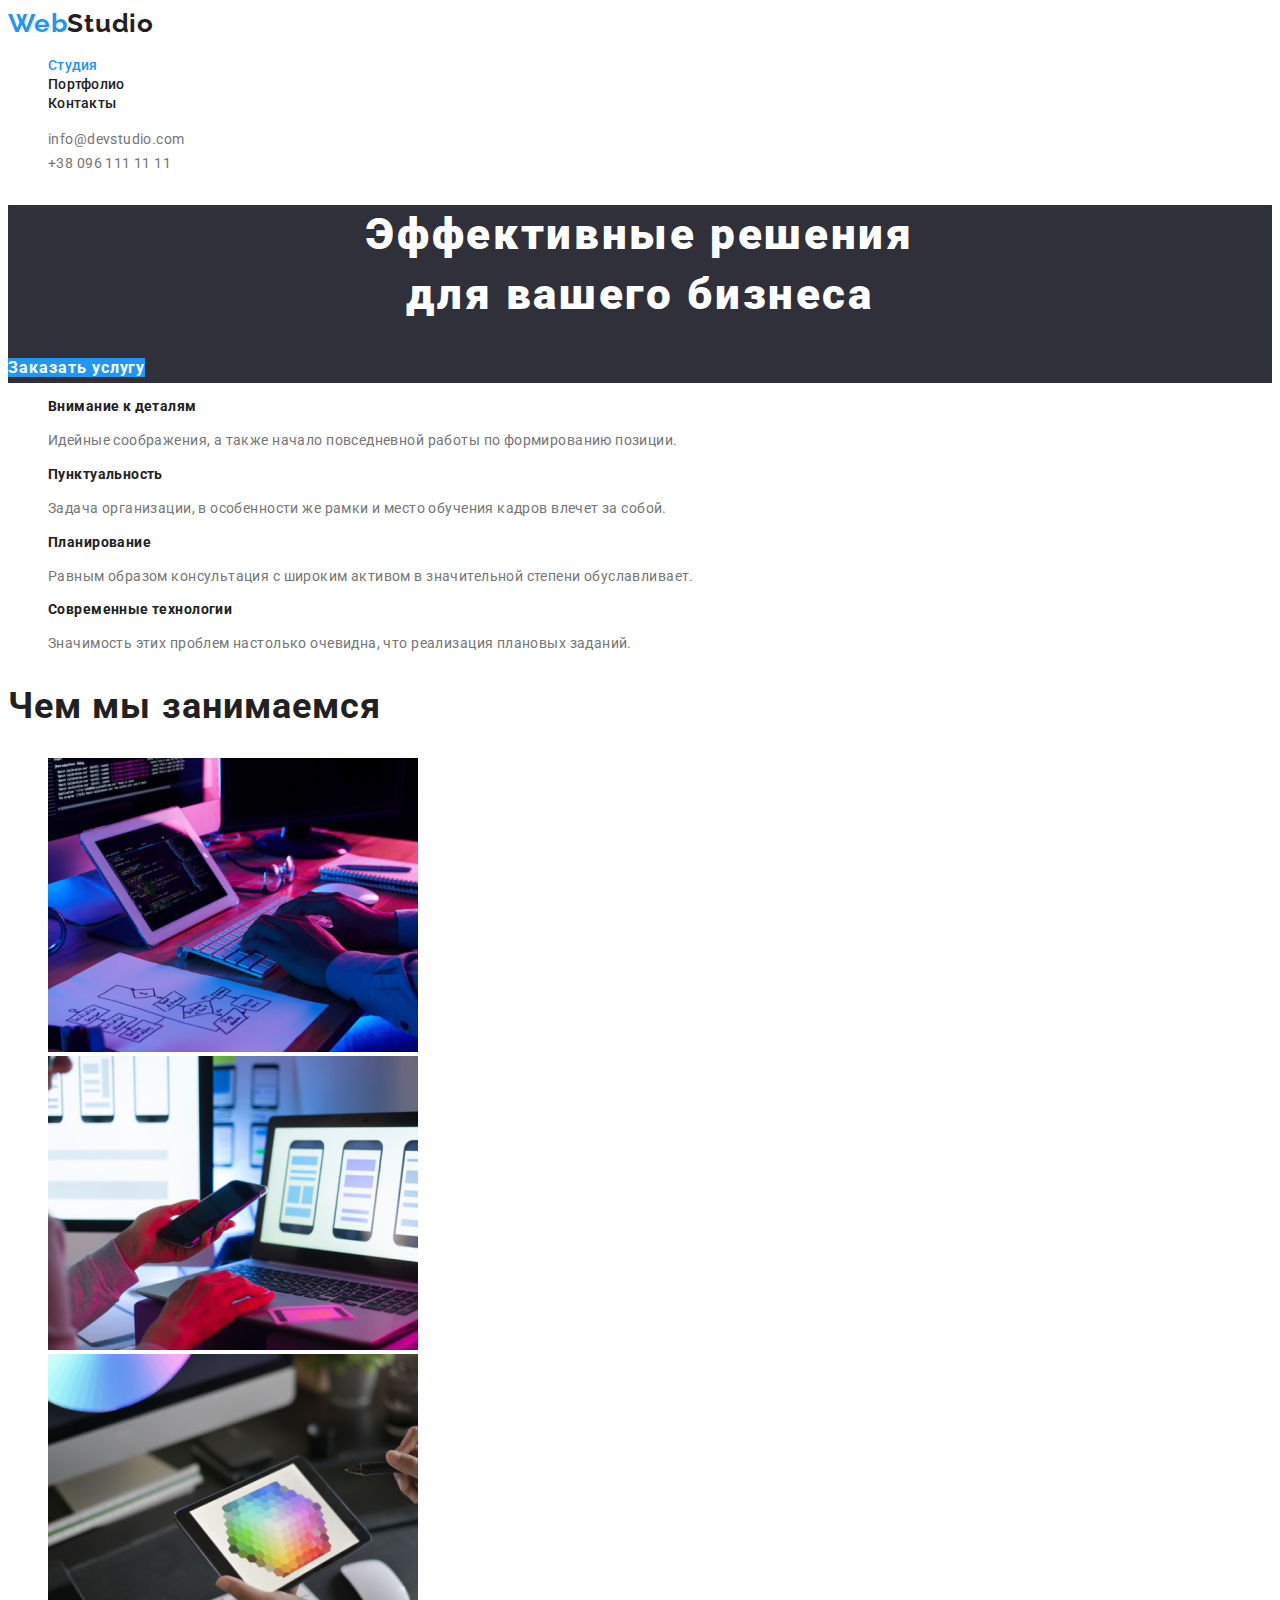
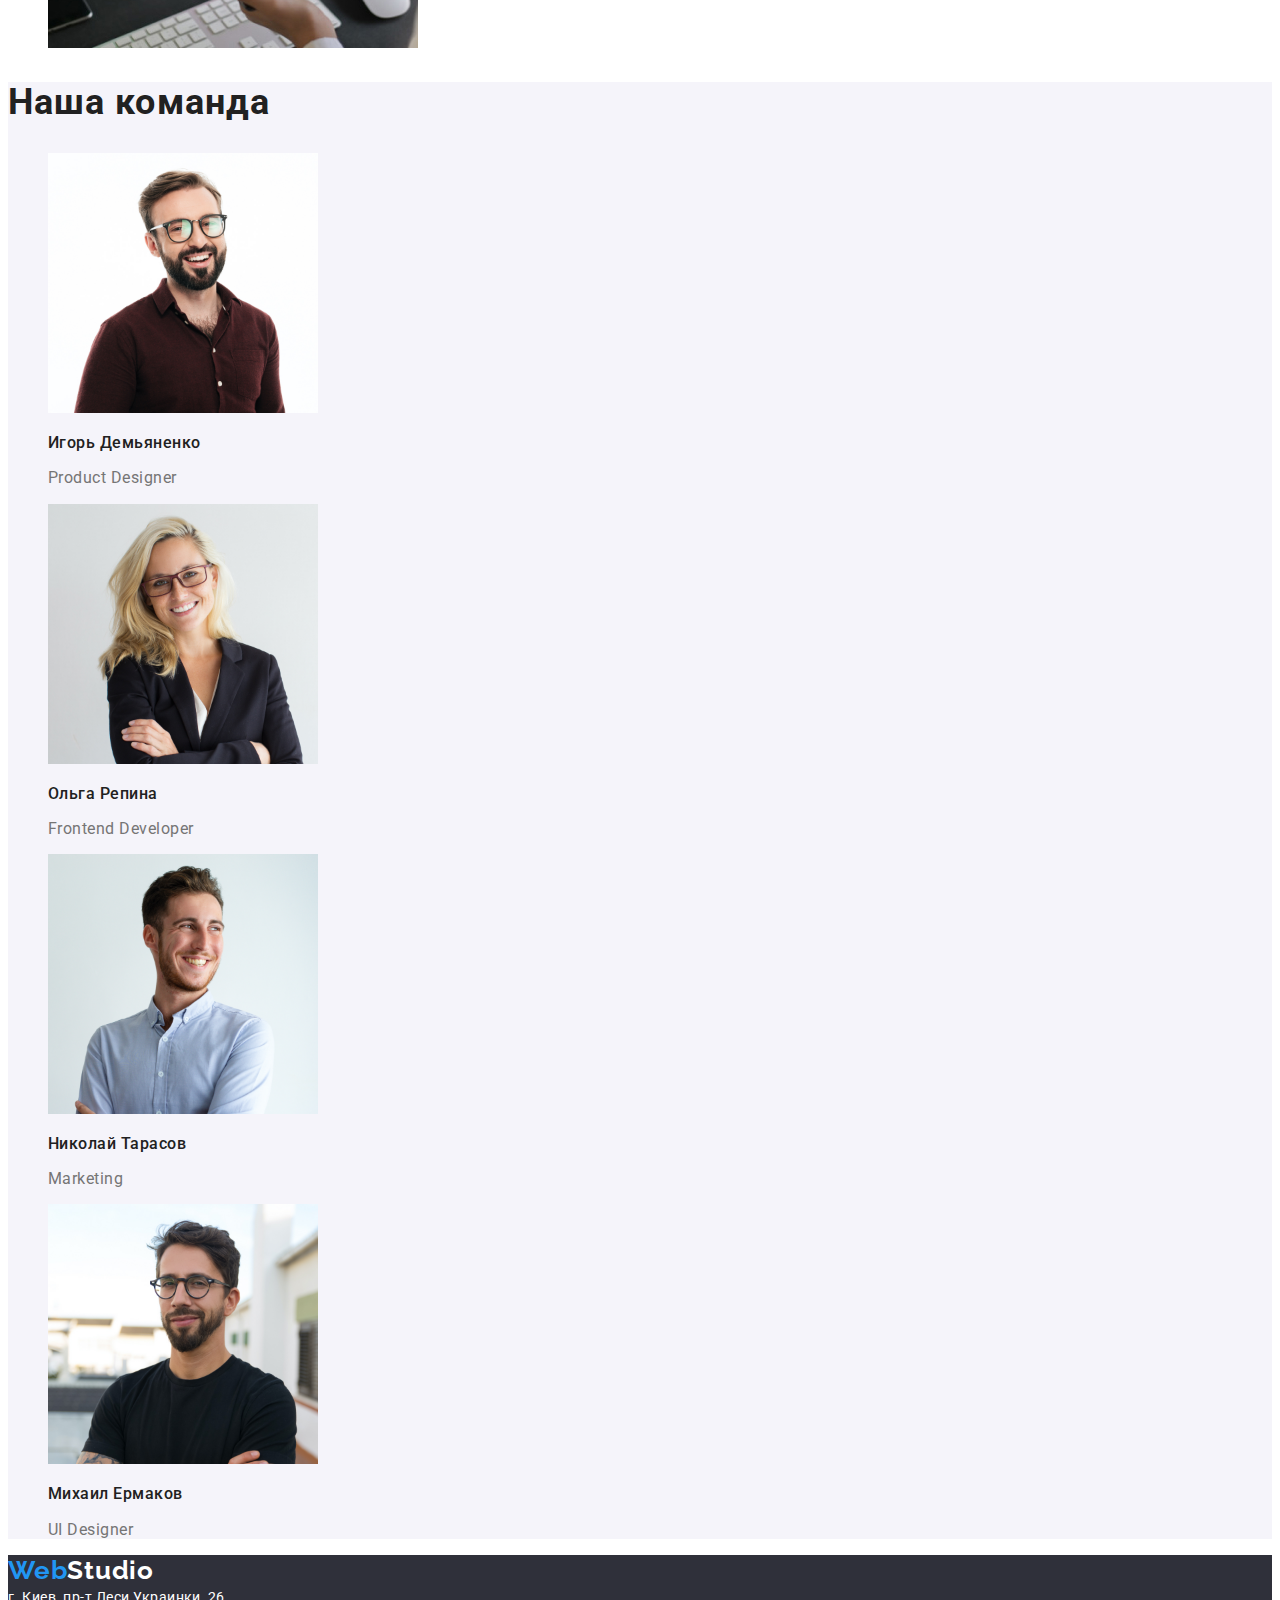
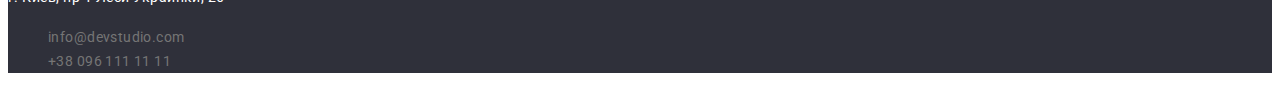
<file: index.html>
<!DOCTYPE html>
<html lang="ru">
  <head>
    <meta charset="UTF-8" />
    <meta name="viewport" content="width=device-width, initial-scale=1.0" />
    <title>Document</title>
<link rel="preconnect" href="https://fonts.gstatic.com">
<link href="https://fonts.googleapis.com/css2?family=Raleway:wght@700&family=Roboto:wght@400;500;700;900&display=swap"
  rel="stylesheet">

    <link rel="stylesheet" href="./css/styles.css">
  </head>
  <body>
     <!--Верхняя линия Шапка-->
    <header>
      <nav class="top-line">
        <a href="/index.html" class="logo"> Web<span class="logo-part">Studio</span> </a>

        <ul class="site-nav">
          <li><a href="" class="link current">Студия</a></li>
          <li><a href="./portfolio.html" class="link">Портфолио</a></li>
          <li><a href="" class="link">Контакты</a></li>
        </ul>
      </nav>
      <ul class="contacts-nav">
        <li><a href="mailto:info@devstudio.com" class="link">info@devstudio.com </a></li>
        <li><a href="tel:+380961111111" class="link">+38 096 111 11 11</a></li>
      </ul>
    </header>
    <main>
      <!--Герой-->
      <section class="hero-bg">
        <h1 class="hero-title"> 
          Эффективные решения<br />
          для вашего бизнеса
        </h1>
        <a href="" class="studio-button">Заказать услугу</a>
      </section>

      <!--Особенности-->
      <section class="especially-bg">
        <ul>
          <li>
            <h3 class="section">Внимание к деталям</h3>
            <p class="section-title">
              Идейные соображения, а также начало повседневной работы по
              формированию позиции.
            </p>
          </li>
          <li>
            <h3 class="section">Пунктуальность</h3>
            <p class="section-title">
              Задача организации, в особенности же рамки и место обучения кадров
              влечет за собой.
            </p>
          </li>
          <li>
            <h3 class="section">Планирование</h3>
            <p class="section-title">
              Равным образом консультация с широким активом в значительной
              степени обуславливает.
            </p>
          </li>
          <li>
            <h3 class="section">Современные технологии</h3>
            <p class="section-title">
              Значимость этих проблем настолько очевидна, что реализация
              плановых заданий.
            </p>
          </li>
        </ul>
      </section>

      <!--Чем иы занимаемся-->
      <section class="work-bg">
        <h2 class="work-section">Чем мы занимаемся</h2>
        <ul>
          <li>
            <img src="./images/img.jpg" alt="Руки на клавиатуре" width="370" />
          </li>
          <li>
            <img src="./images/img-2.jpg" alt="Мобильный в руках" width="370" />
          </li>
          <li>
            <img src="./images/img-3.jpg" alt="Планшет в руках" width="370" />
          </li>
        </ul>
      </section>
      <!--Наша команда-->
      <section class="team-bg">
        <h2 class="work-section">Наша команда</h2>
        <ul>
          <li>
            <img
              src="./images/Игорь.jpg"
              alt="фото Игорь Демьяненко"
              width="270"/>
            <h3 class="team-section">Игорь Демьяненко</h3>
            <p class="team-title">Product Designer</p>
          </li>
          <li>
            <img src="./images/Ольга.jpg" alt="фото Ольга Репина" width="270" />
            <h3 class="team-section">Ольга Репина</h3>
            <p class="team-title">Frontend Developer</p>
          </li>
          <li>
            <img src="./images/Коля.jpg" alt="фото Николай Тарасов" width="270">
            <h3 class="team-section">Николай Тарасов</h3>
            <p class="team-title">Marketing</p>
          </li>
          <li>
            <img
              src="./images/Михаил.jpg"
              alt="фото Михаил Ермаков"
              width="270" />
            <h3 class="team-section">Михаил Ермаков</h3>
            <p class="team-title">UI Designer</p>
          </li>
        </ul>
      </section>
    </main>
    <!--футер-->
    <footer class="footer-bg">
      <div>
         <a href="/index.html" class="logo"> Web<span class="logo-footer">Studio</span> </a>
        <address>
         <span class="address-text">г. Киев, пр-т Леси Украинки, 26</span> 
          <ul class="contacts-nav">
            <li><a class="link footer">info@devstudio.com </a></li>
            <li><a class="link footer">+38 096 111 11 11</a></li>
          </ul>
        </address>
      </div>
    </footer>
</body>
</html>
</file>
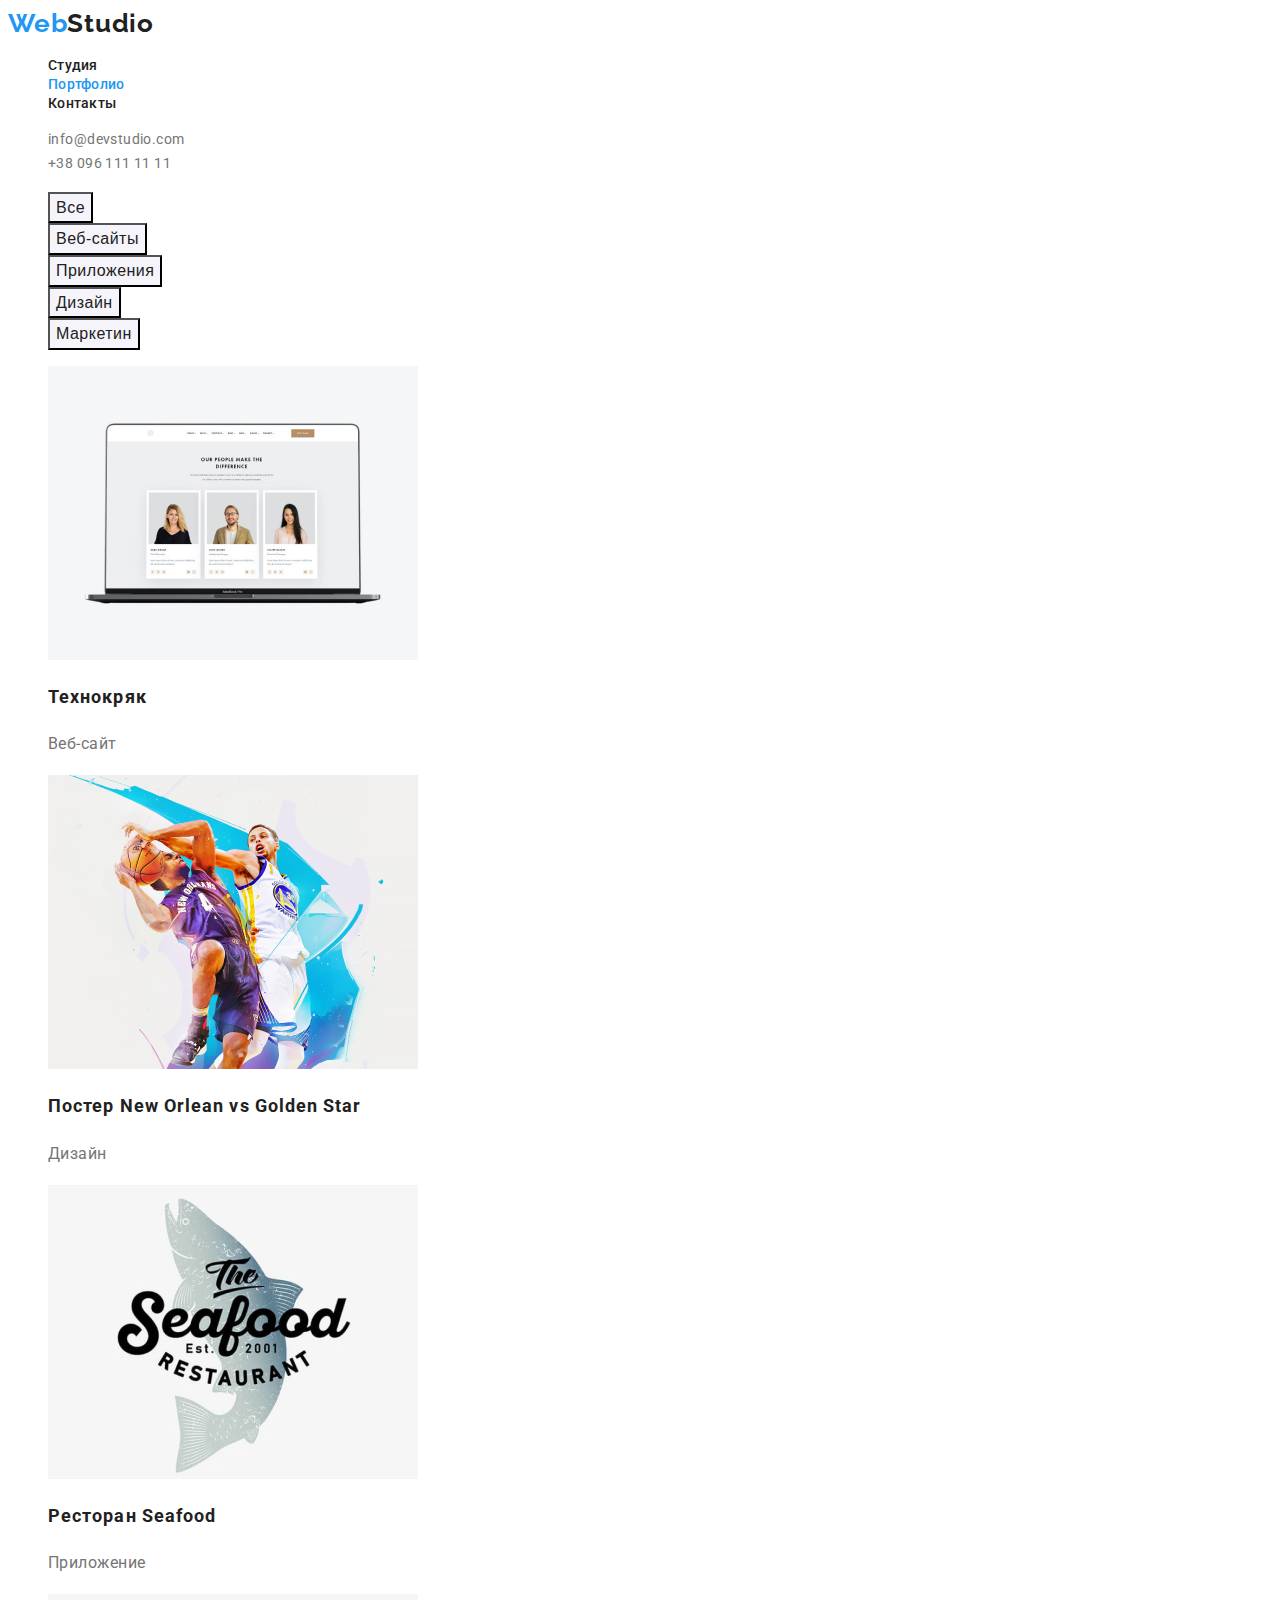
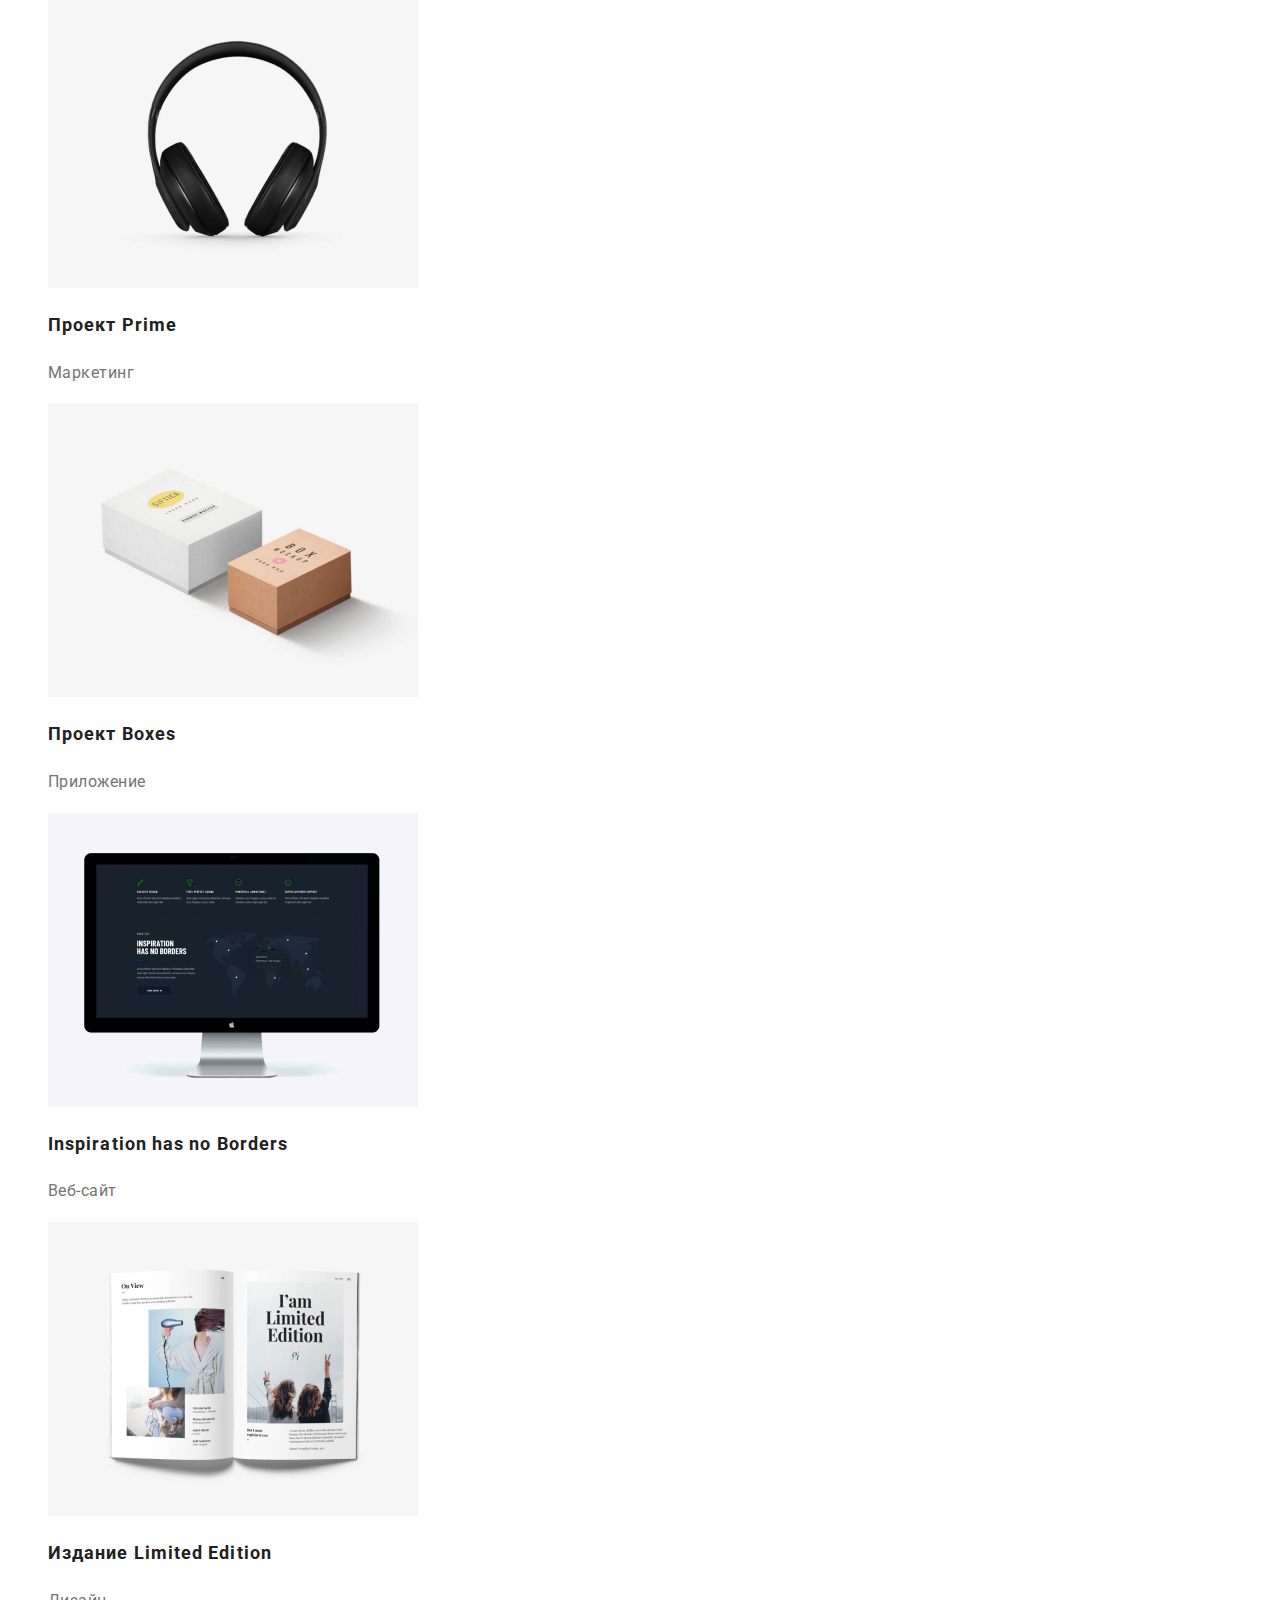
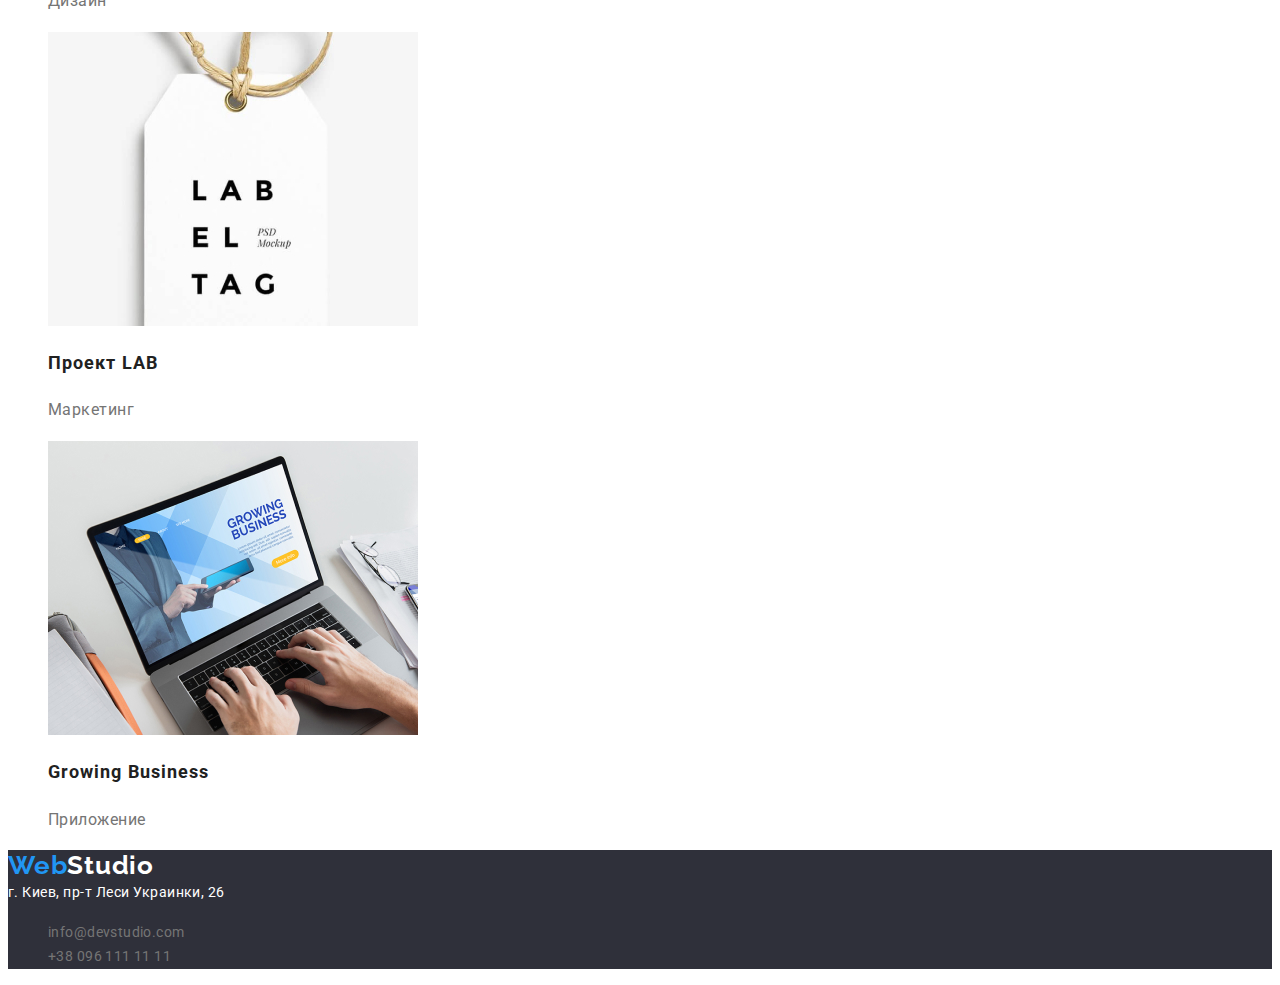
<file: portfolio.html>
<!DOCTYPE html>
<html lang="en">
<head>
    <meta charset="UTF-8">
    <meta name="viewport" content="width=device-width, initial-scale=1.0">
    <title>Portfolio</title>
<link rel="preconnect" href="https://fonts.gstatic.com">
<link href="https://fonts.googleapis.com/css2?family=Raleway:wght@700&family=Roboto:wght@400;500;700;900&display=swap"
    rel="stylesheet">

    <link rel="stylesheet" href="./css/styles.css" />
</head>
<body>
    <!--Верхняя линия Шапка-->
    <header>
        <nav class="top-line">
            <a href="/index.html" class="logo"> Web<span class="logo-part">Studio</span> </a>
    
            <ul class="site-nav">
                <li><a href="./index.html" class="link">Студия</a></li>
                <li><a href="" class="link current">Портфолио</a></li>
                <li><a href="" class="link">Контакты</a></li>
            </ul>
        </nav>
            <ul class="contacts-nav">
                <li><a href="mailto:info@devstudio.com" class="link">info@devstudio.com</a></li>
                <li><a href="tel:+380961111111" class="link">+38 096 111 11 11</a></li>
            </ul>
        </header>
         <!-- основная секция-->
        <main>
            <section class="product">

            <ul class="portfolio-button">
                <li><button type="button">Все</button></li>
                <li><button type="button">Веб-сайты</button></li>
                <li><button type="button">Приложения</button></li>
                <li><button type="button">Дизайн</button></li>
                <li><button type="button">Маркетин</button></li>         
            </ul>

             <ul>
                <li>
                    <a href="">
                    <img src="./images/tehnokrjak.jpg" alt="фото лэптоп" width="370" />
                    <h3 class="product-section">Технокряк</h3>
                    
                    <p class="product-title">Веб-сайт</p>
                    </a>
                </li>
                <li>
                    <a href="">
                    <img src="./images/orlean.jpg" alt="фото баскетбол" width="370" />
                    <h3 class="product-section">Постер New Orlean vs Golden Star</h3>
                    <p class="product-title">Дизайн</p>
                    </a>
                </li>
                <li>
                    <a href="">
                    <img src="./images/seafood.jpg" alt="фото рыба" width="370" />
                    <h3 class="product-section">Ресторан Seafood</h3>
                    <p class="product-title">Приложение</p>
                    </a>
                </li>
                <li>
                    <a href="">
                    <img src="./images/prime.jpg" alt="фото наушники" width="370" />
                    <h3 class="product-section">Проект Prime</h3>
                    <p class="product-title">Маркетинг</p>
                    </a>
                </li>
                <li>
                    <a href="">
                    <img src="./images/boxes.jpg" alt="фото коробки" width="370" />
                    <h3 class="product-section">Проект Boxes</h3>
                    <p class="product-title">Приложение</p>
                    </a>
                </li>
                <li>
                    <a href="">
                    <img src="./images/inspiration.jpg" alt="фото монитор" width="370" />
                    <h3 class="product-section">Inspiration has no Borders</h3>
                    <p class="product-title">Веб-сайт</p>
                    </a>
                </li>
                <li>
                    <a href="">
                    <img src="./images/edition.jpg" alt="фото журнал" width="370" />
                    <h3 class="product-section">Издание Limited Edition</h3>
                    <p class="product-title">Дизайн</p>
                    </a>
                </li>
                <li>
                    <a href="">
                    <img src="./images/LAB.jpg" alt="фото лейба" width="370" />
                    <h3 class="product-section">Проект LAB</h3>
                    <p class="product-title">Маркетинг</p>
                    </a>
                </li>
                <li>
                    <a href="">
                    <img src="./images/business.jpg" alt="фото человек печатает" width="370" />
                    <h3 class="product-section">Growing Business</h3>
                    <p class="product-title">Приложение</p>
                    </a>
                </li>
                </ul>
            </section>       
        </main>
    <!-- footer -->
    <footer class="footer-bg" >
        <div >
            <a href="/index.html" class="logo"> Web<span class="logo-footer">Studio</span> </a>
            <address>
                <span class="address-text">г. Киев, пр-т Леси Украинки, 26</span>
                <ul class="contacts-nav">
                    <li><a class="link footer">info@devstudio.com </a></li>
                    <li><a class="link footer">+38 096 111 11 11</a></li>
                </ul>
            </address>
        </div>
    </footer>
</body>
</html>
</file>
<file: css/styles.css>
:root {
  --primary-text-color: #212121;
  --title-text-color: #757575;
  --accent-color: #2196f3;
  --hero-text-color: #ffffff;
  --portfolio-bg-buttons: #f5f4fa;
  --hero-footer-bg: #2f303a;
  --contact-link-footer: rgba(255, 255, 255, 0.6);
  --general-bg: #e5e5e5;
}

body {
  color: var(--primary-text-color);

  font-family: Roboto, sans-serif;
  letter-spacing: 0.03em;
}

ul {
  list-style: none;
}

a,
.logo,
.link {
  text-decoration: none;
}

/* цвет основного текста background: #212121 
*/
/* вторичный цвет текста  #757575 */

/*  белый #FFFFFF */
/* акцент #2196F3 */

/* цвет фона основной секции и футера #2F303A */
/* цвет фона чем мы занимаемся #2F303A */
/* цвет фона наша команда #F5F4FA */

/* шапка */
.top-line {
  background-color: var(--hero-text-color);
}
.logo {
  color: var(--accent-color);
  font-family: Raleway, sans-serif;
  font-style: normal;
  font-weight: 700;
  font-size: 26px;
  line-height: 1.19;
  letter-spacing: 0.03em;
}

.logo-part {
  color: var(--primary-text-color);
}
/* hero */
.hero-bg,
.footer-bg {
  background-color: var(--hero-footer-bg);
}

.hero-title {
  color: var(--hero-text-color);
  font-weight: 900;
  font-size: 44px;
  line-height: 1.36;
  text-align: center;
  letter-spacing: 0.06em;
}
/* site nav */
.site-nav .link {
  color: var(--primary-text-color);
  font-style: normal;
  font-weight: 500;
  font-size: 14px;
  line-height: 1.14;
  letter-spacing: 0.02em;
}

.site-nav .link.current {
  color: var(--accent-color);
}
.site-nav a:hover,
.site-nav a:focus {
  color: var(--accent-color);
}
.section {
  color: var(--primary-text-color);
  font-style: normal;
  font-weight: 700;
  font-size: 14px;
  line-height: 1.14;
  letter-spacing: 0.03em;
}
.section-title {
  color: var(--title-text-color);

  font-weight: 400;
  font-size: 14px;
  line-height: 1.7;
  letter-spacing: 0.03em;
}
.product-section {
  color: var(--primary-text-color);

  font-weight: 700;
  font-size: 18px;
  line-height: 1.7;
  letter-spacing: 0.06em;
}

.work-section {
  color: var(--primary-text-color);
  font-style: normal;
  font-weight: 700;
  font-size: 36px;
  line-height: 1.16;
  letter-spacing: 0.03em;
}
.team-section {
  font-weight: 500;
  font-size: 16px;
  line-height: 1.2;
  letter-spacing: 0.03em;
}
.team-title {
  color: var(--title-text-color);

  font-weight: 400;
  font-size: 16px;
  line-height: 1.2;
  letter-spacing: 0.03em;
}
.product-title {
  color: var(--title-text-color);

  font-weight: 400;
  font-size: 16px;
  line-height: 1.8;
  letter-spacing: 0.03em;
}

/* contacts nav */
.contacts-nav .link {
  color: var(--title-text-color);
  font-style: normal;
  font-weight: 400;
  font-size: 14px;
  line-height: 1.71;
  letter-spacing: 0.03em;
}
.contacts-nav a:hover,
.contacts-nav a:focus {
  color: var(--accent-color);
}

/* особенности */
/* general bg */

.team-bg {
  background-color: var(--portfolio-bg-buttons);
}

/* button */
.button {
  color: var(--accent-color);
}
.studio-button {
  color: var(--hero-text-color);
  background-color: var(--accent-color);
  font-weight: 700;
  font-size: 16px;
  line-height: 1.8;
  letter-spacing: 0.06em;
}
.portfolio-button button {
  color: var(--primary-text-color);
  background-color: var(--portfolio-bg-buttons);
  font-weight: 500;
  font-size: 16px;
  line-height: 1.6;
  letter-spacing: 0.03em;
}
.portfolio-button button:hover,
.portfolio-button button:focus {
  color: var(--hero-text-color);
  background-color: var(--accent-color);
}
/* footer */
.address-text {
  color: var(--hero-text-color);
  font-style: normal;
  font-weight: 400;
  font-size: 14px;
  line-height: 1.71;
}
.logo-footer {
  color: var(--hero-text-color);
}
.contacts-nav .link .footer {
  color: var(--contact-link-footer);
}
</file>
